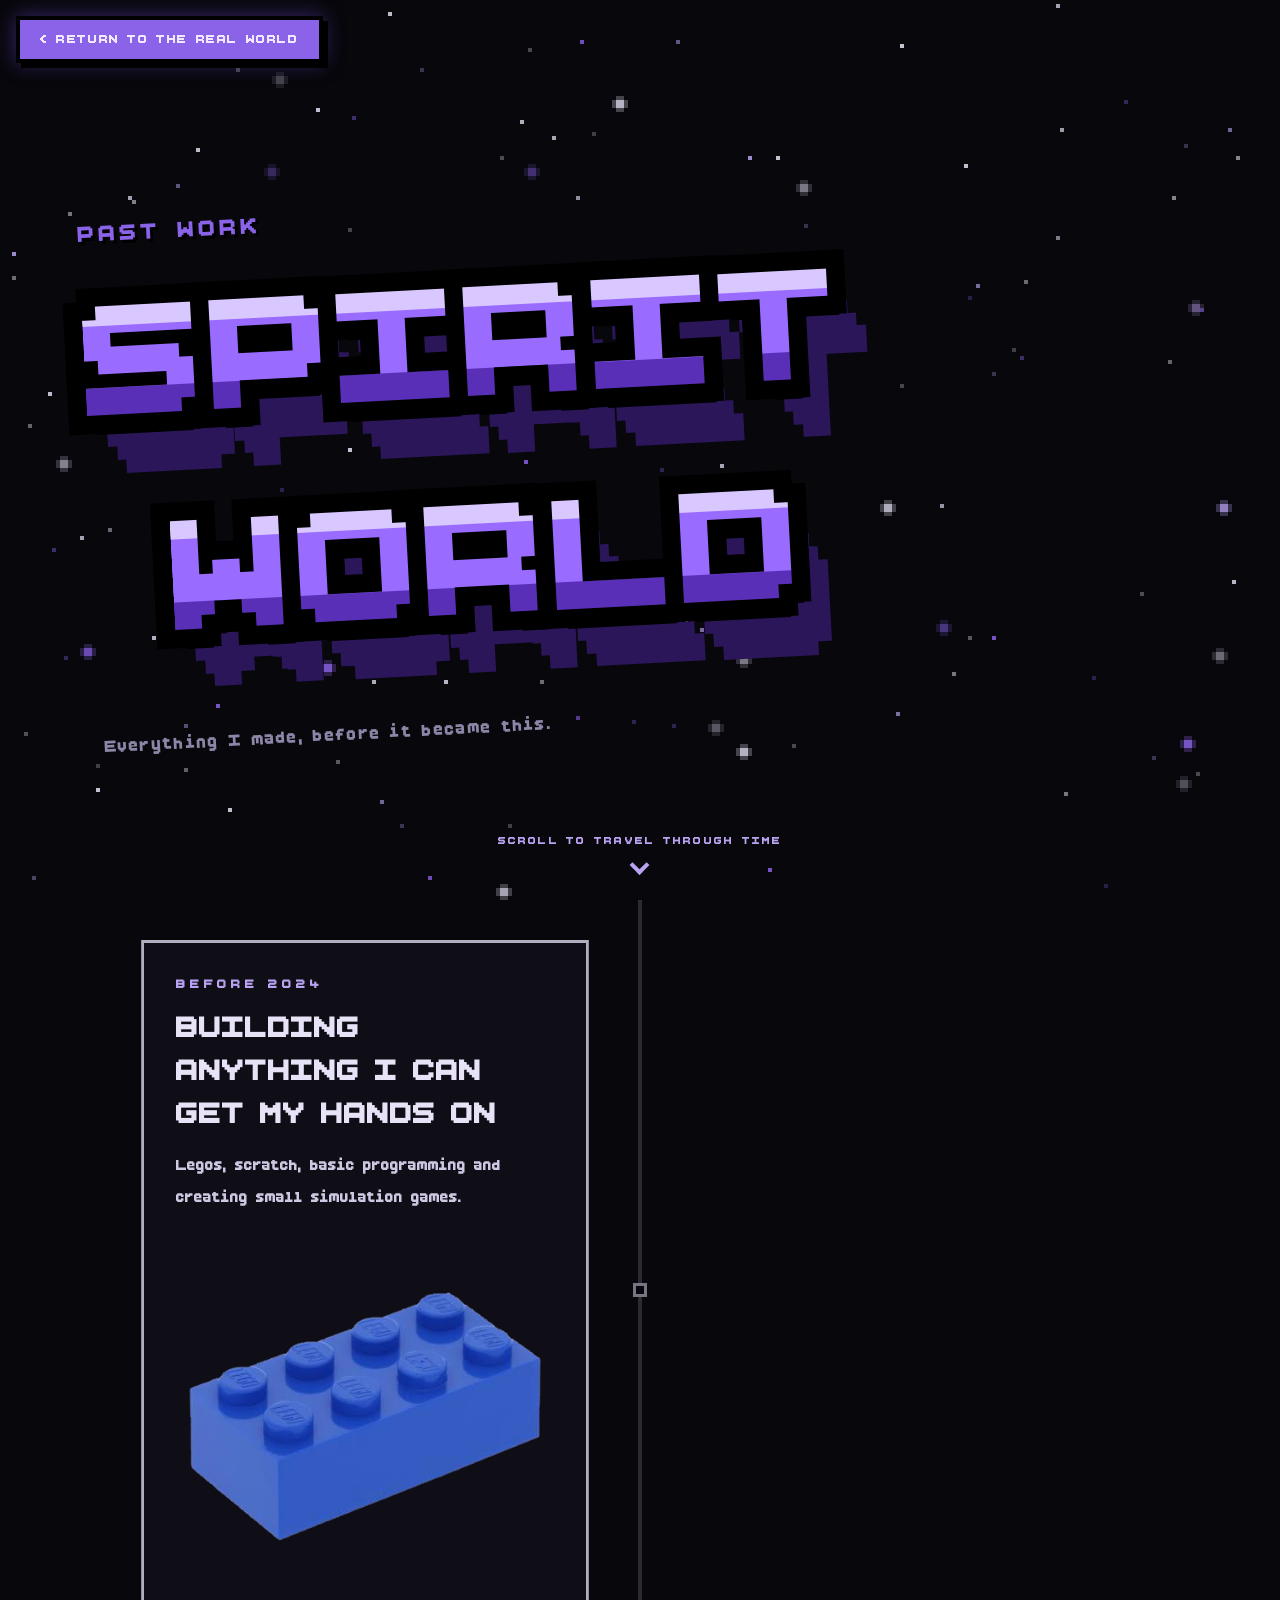
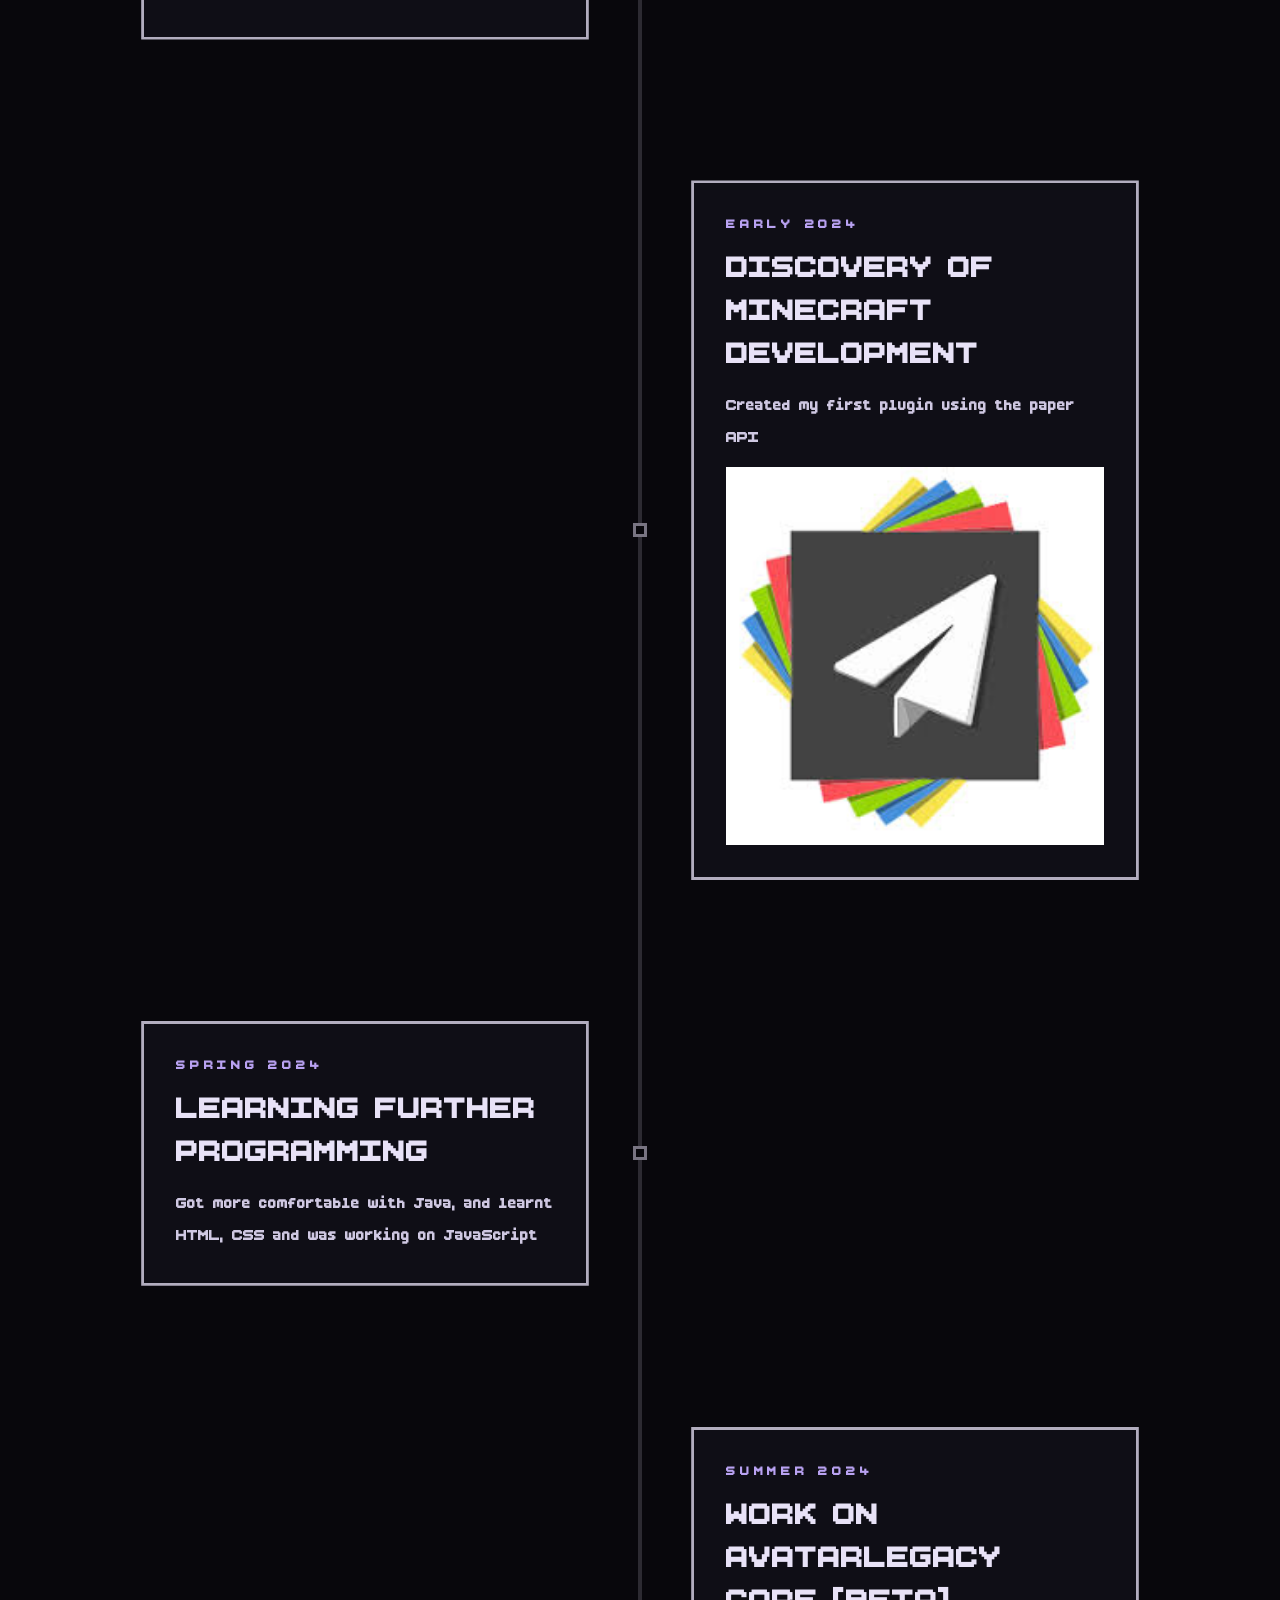
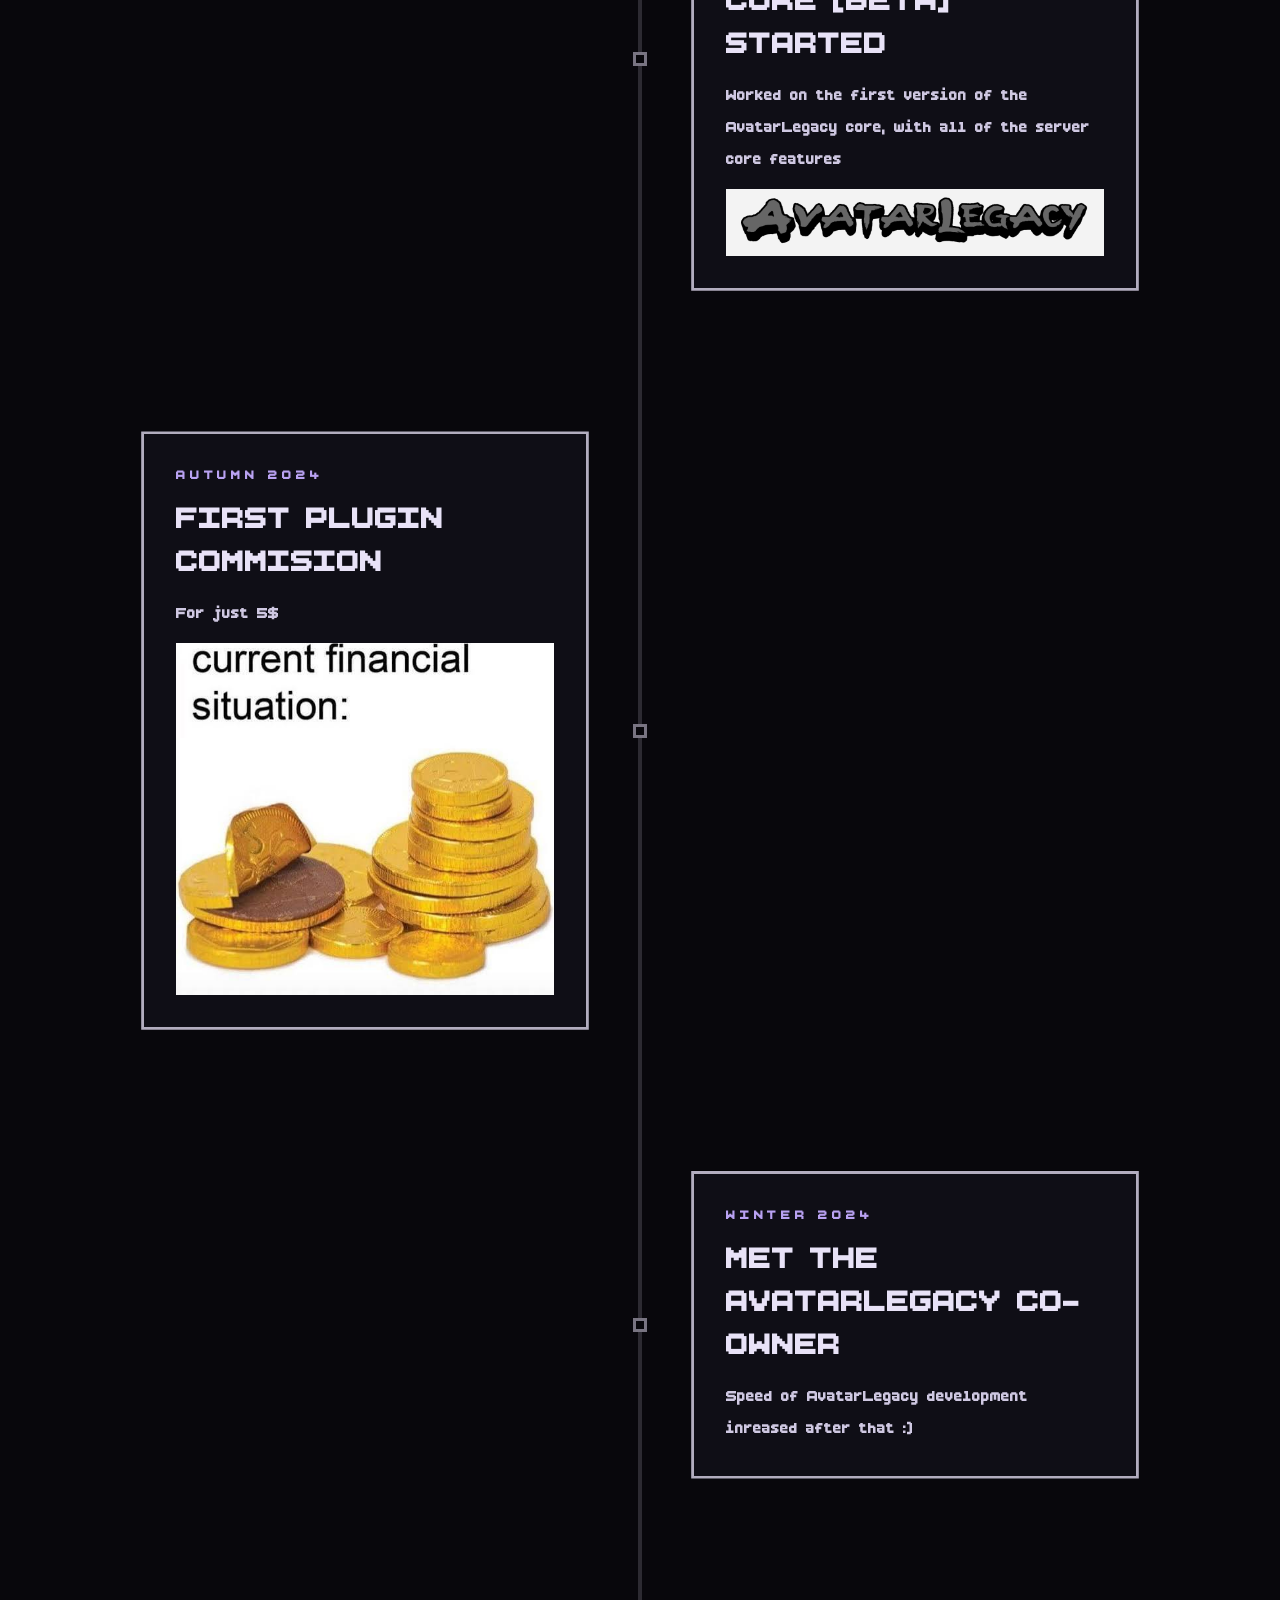
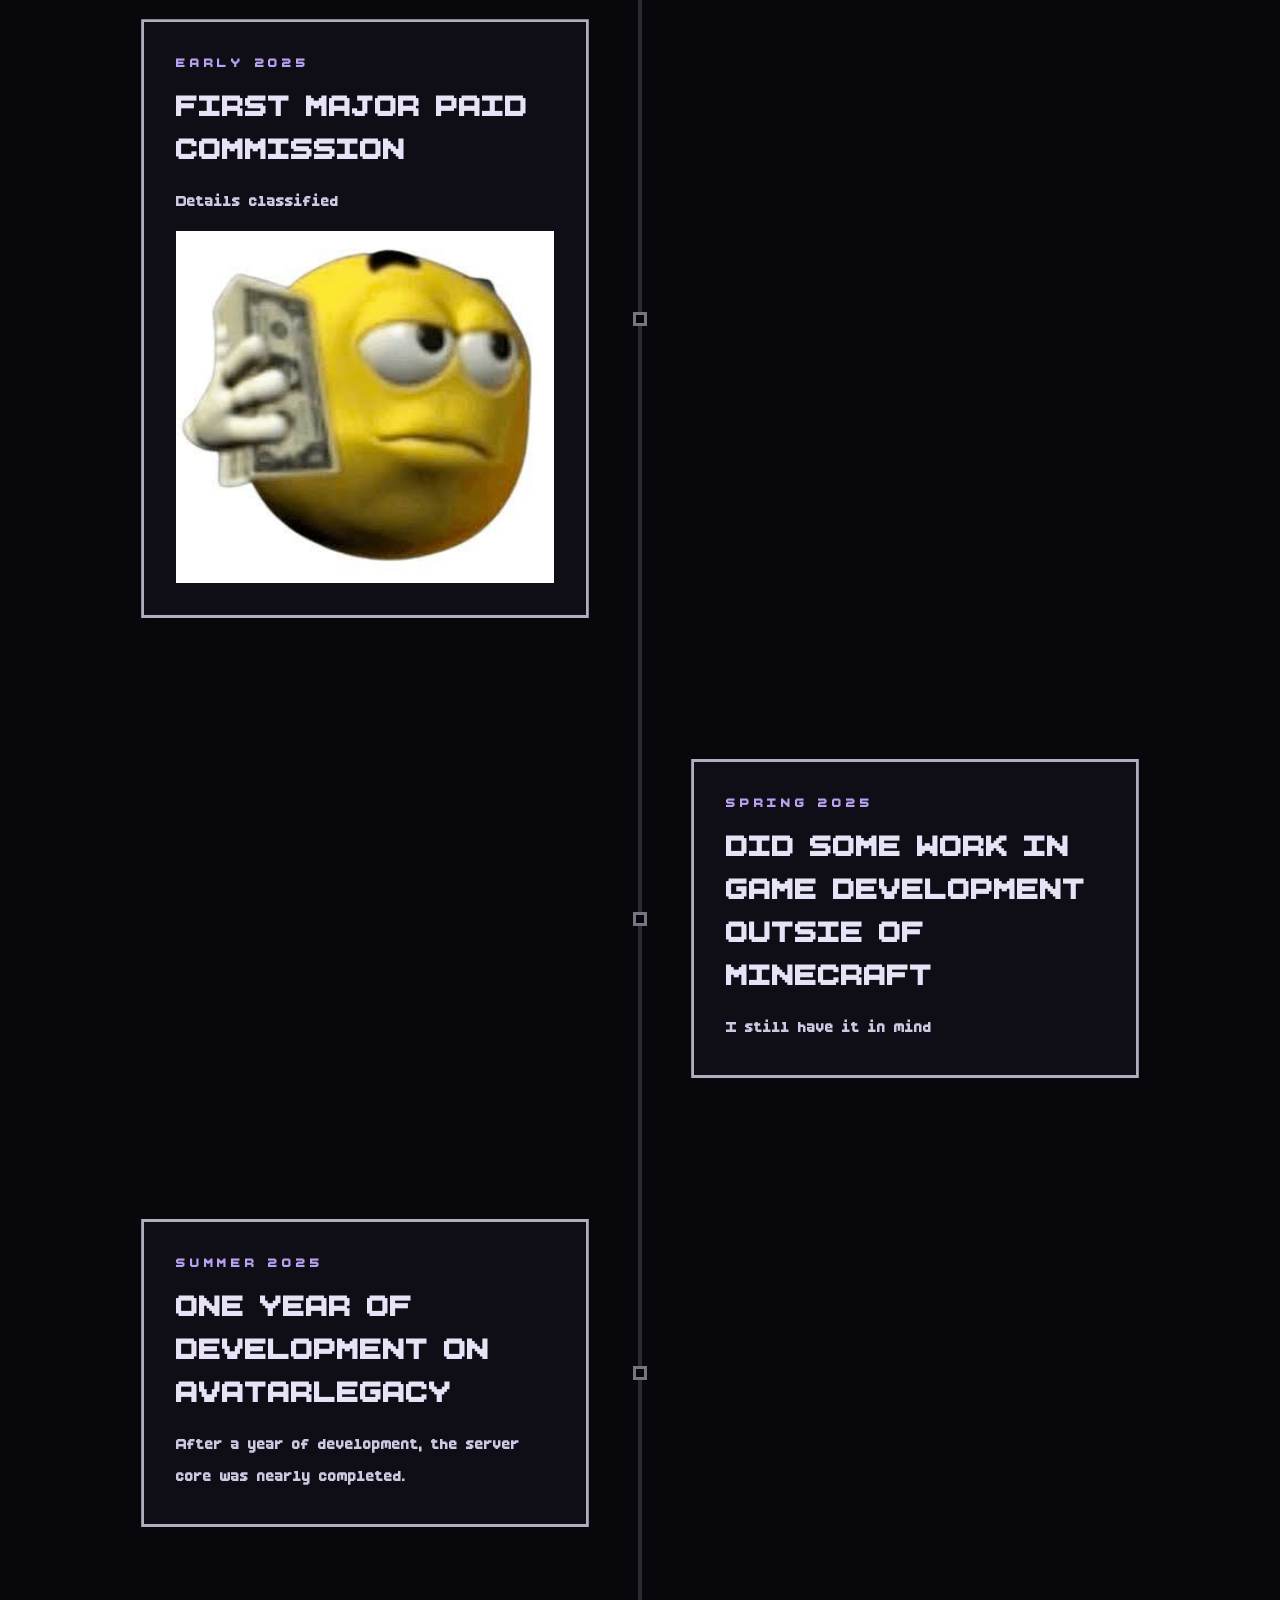
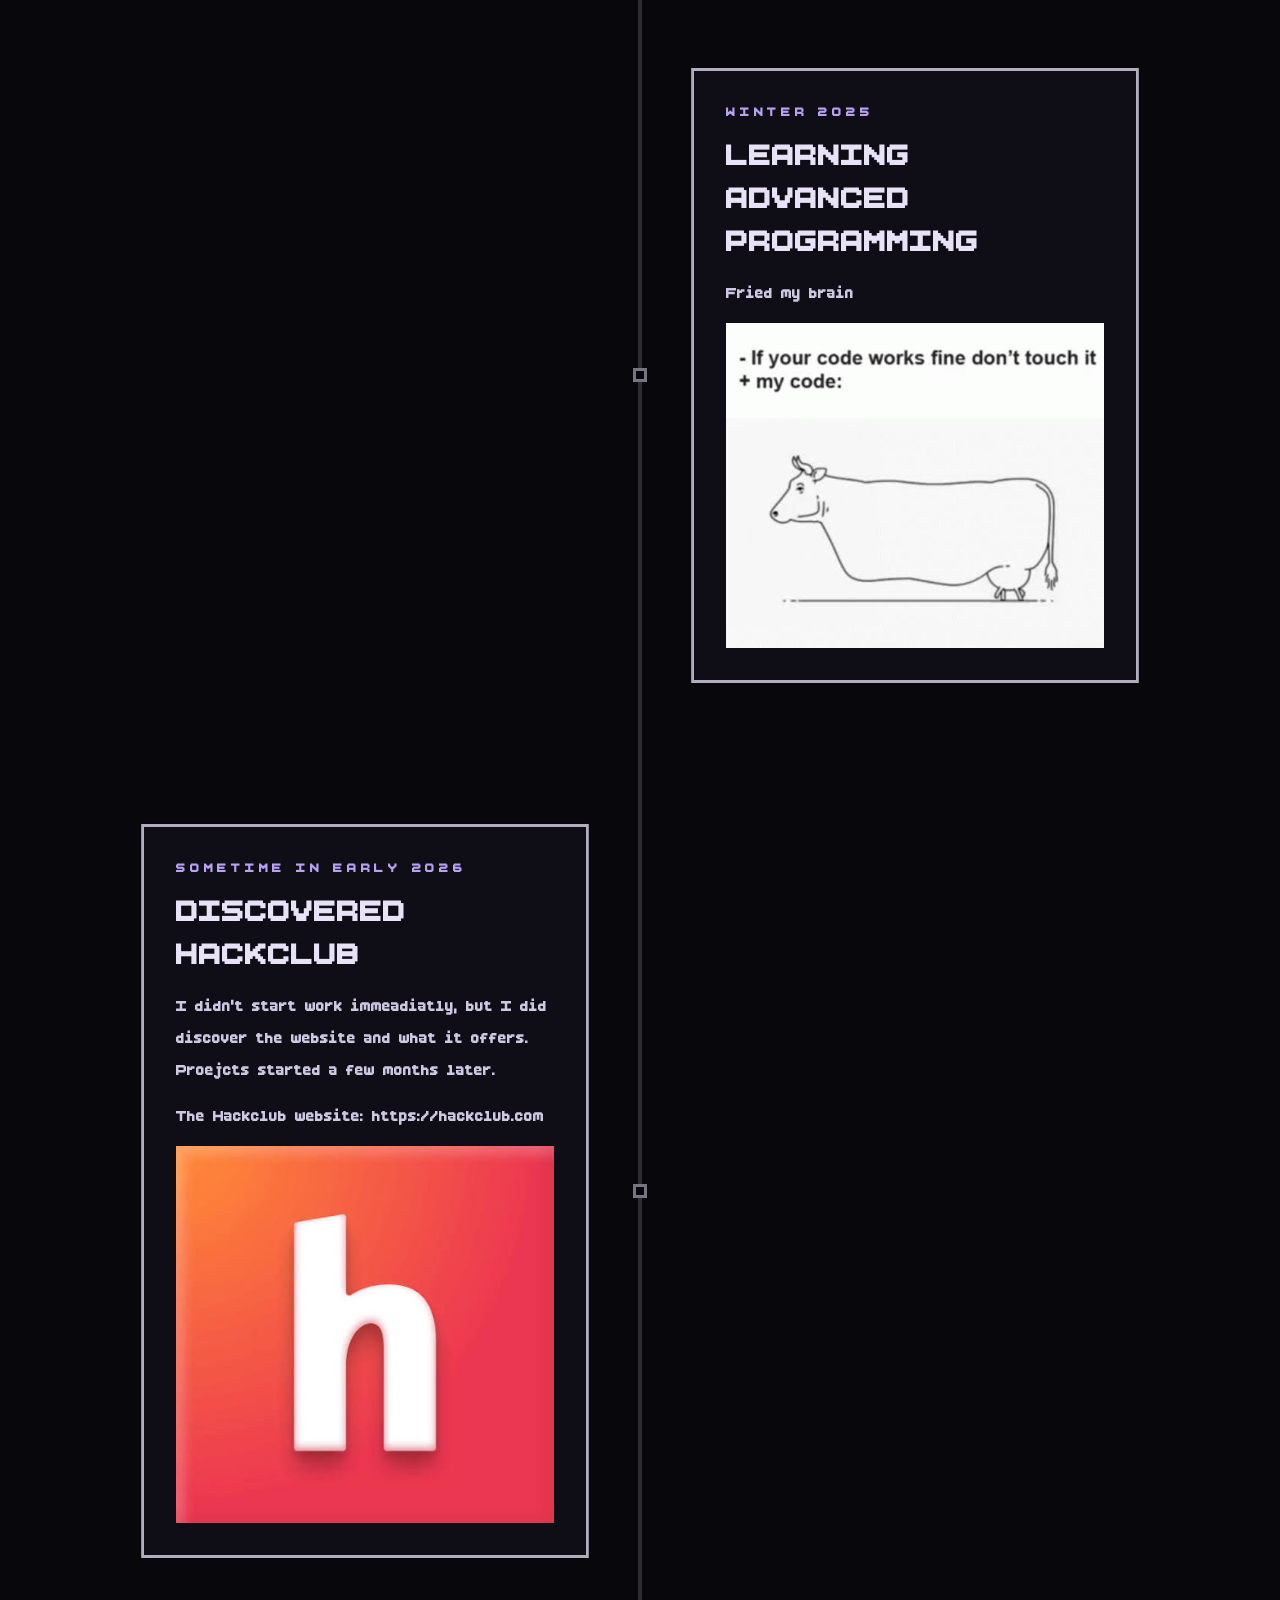
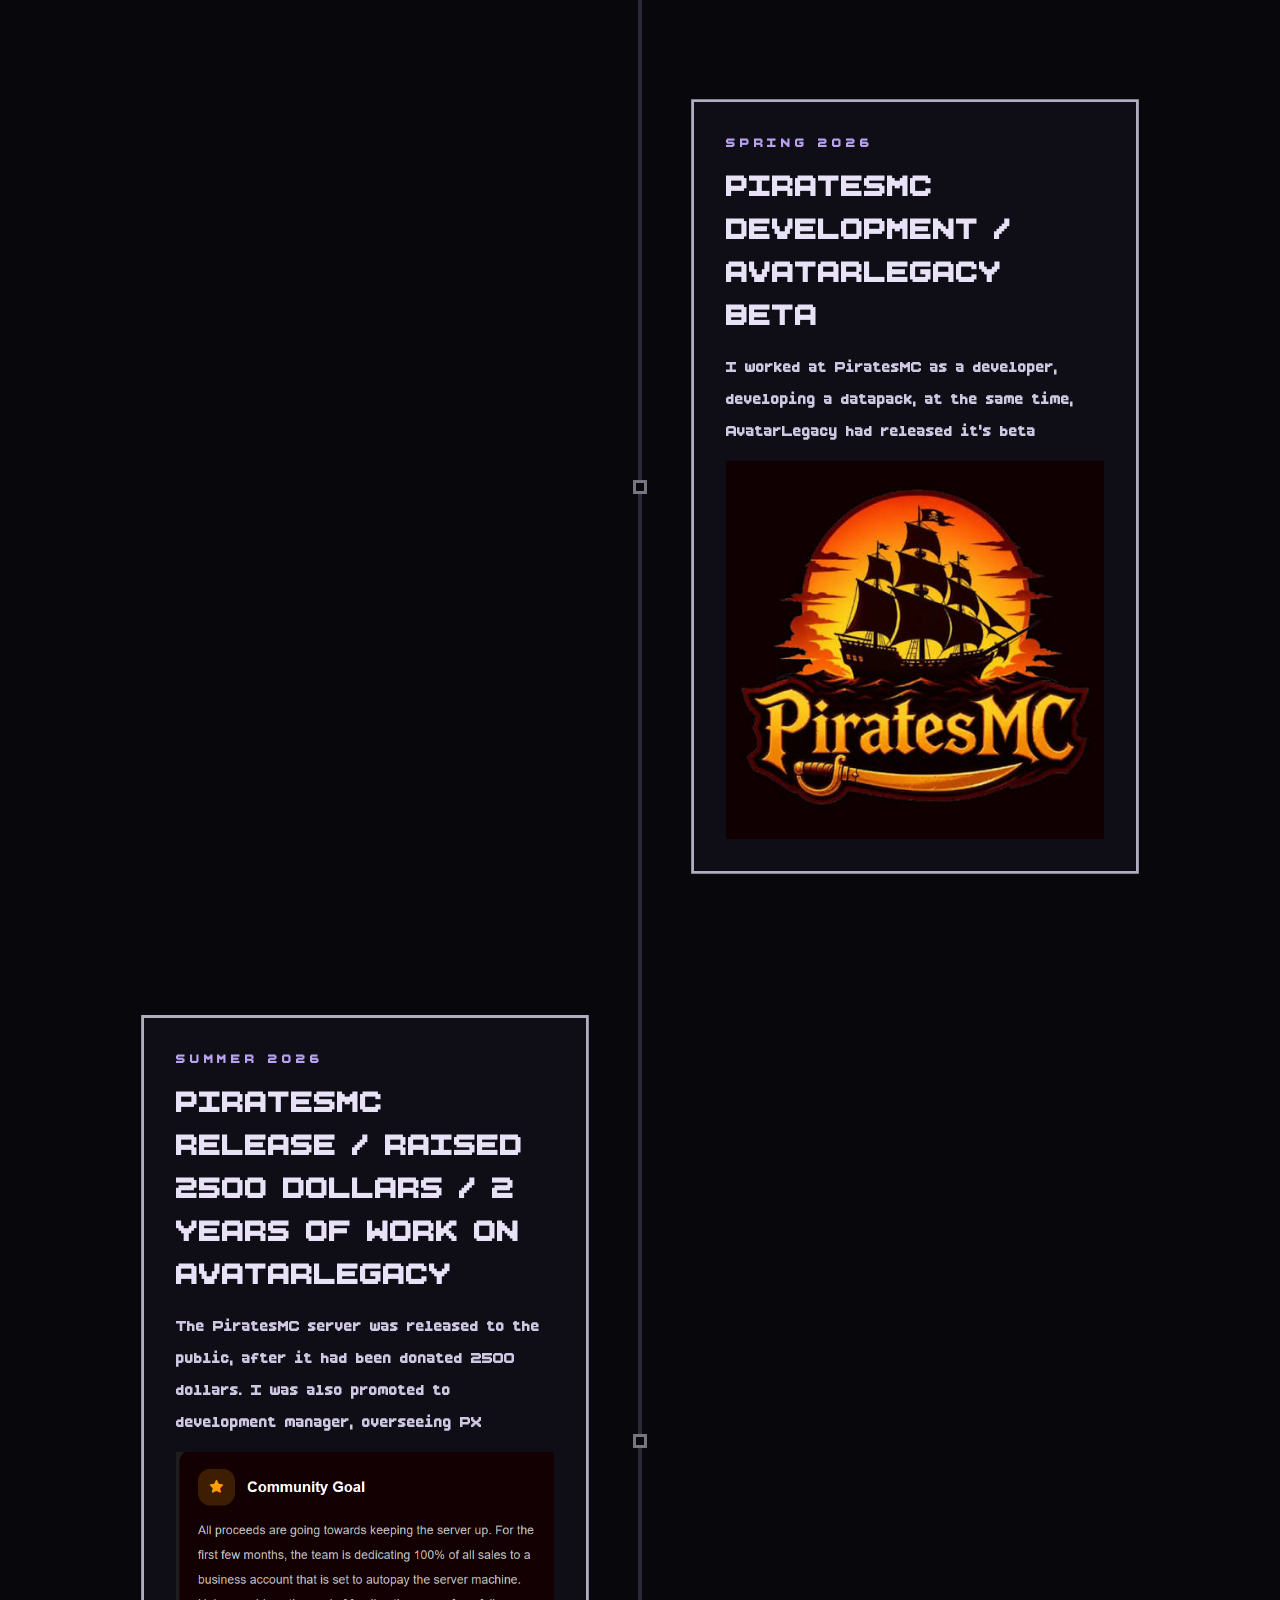
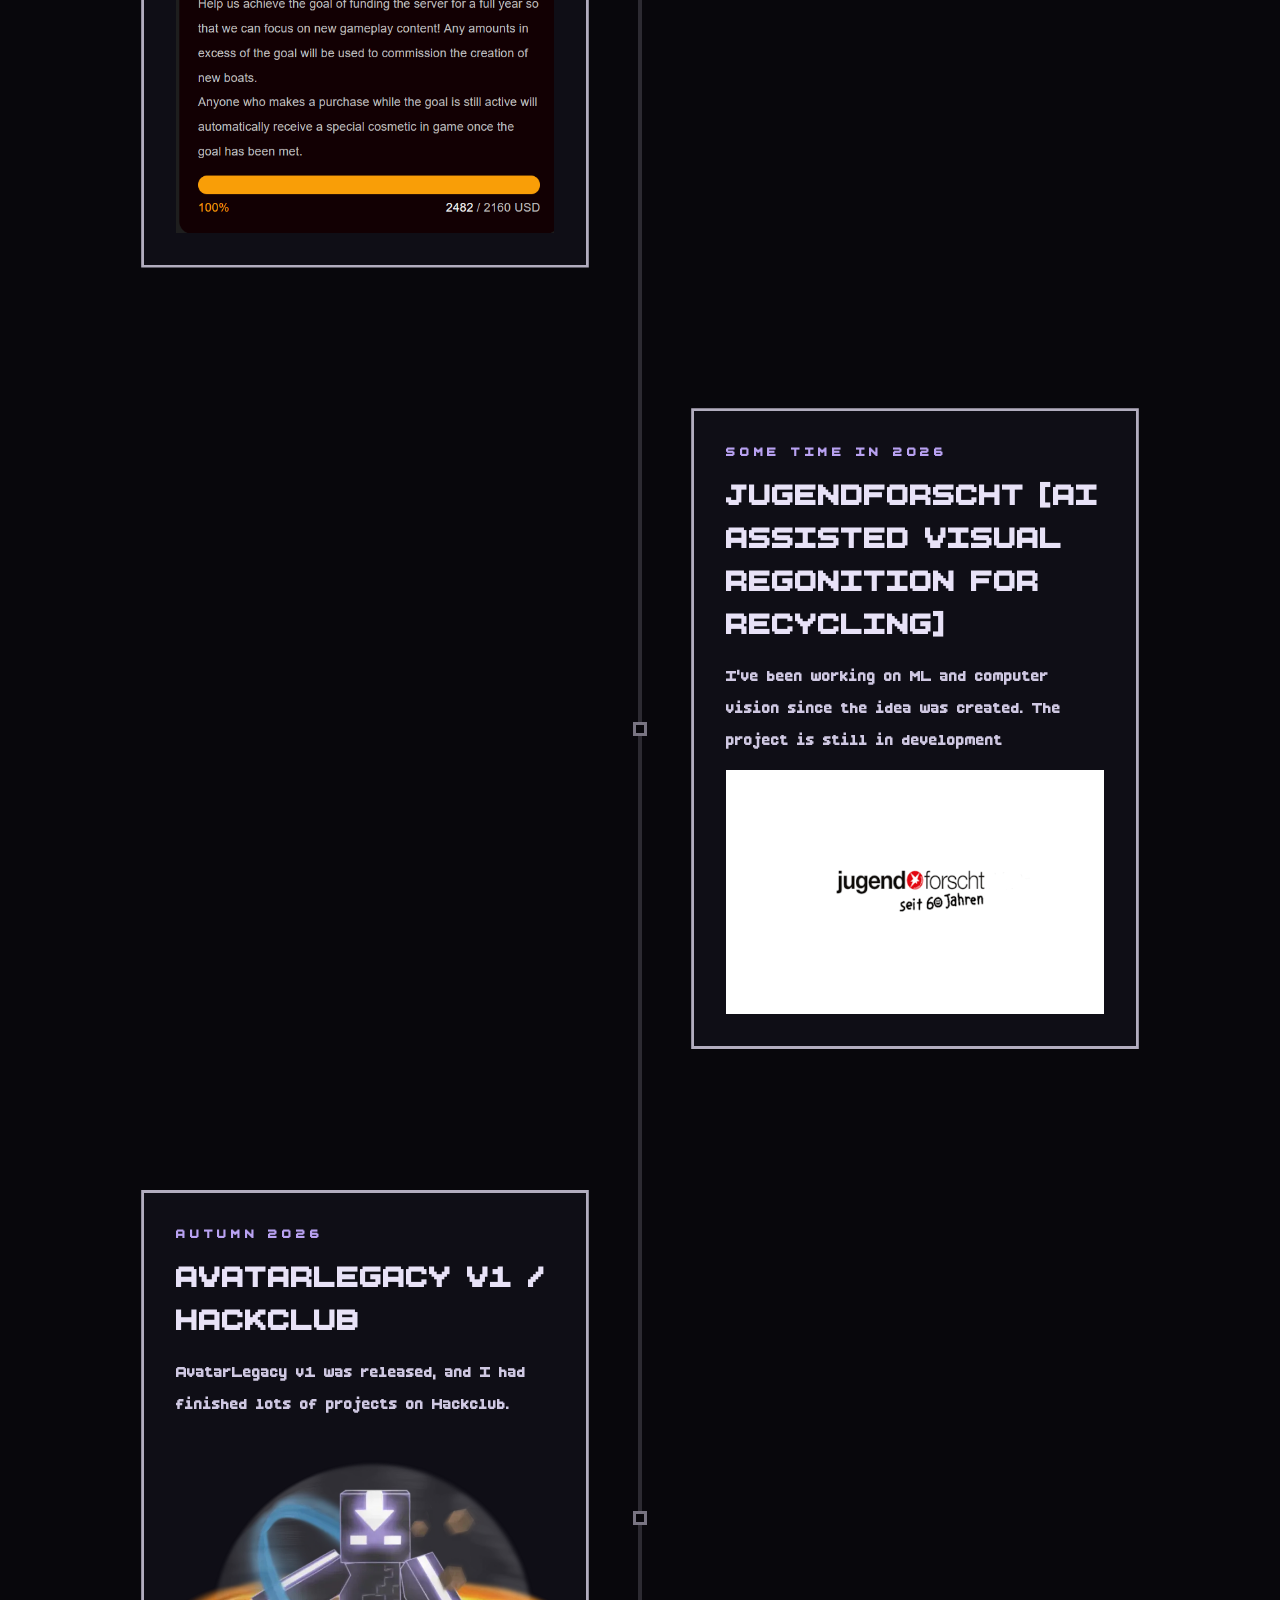
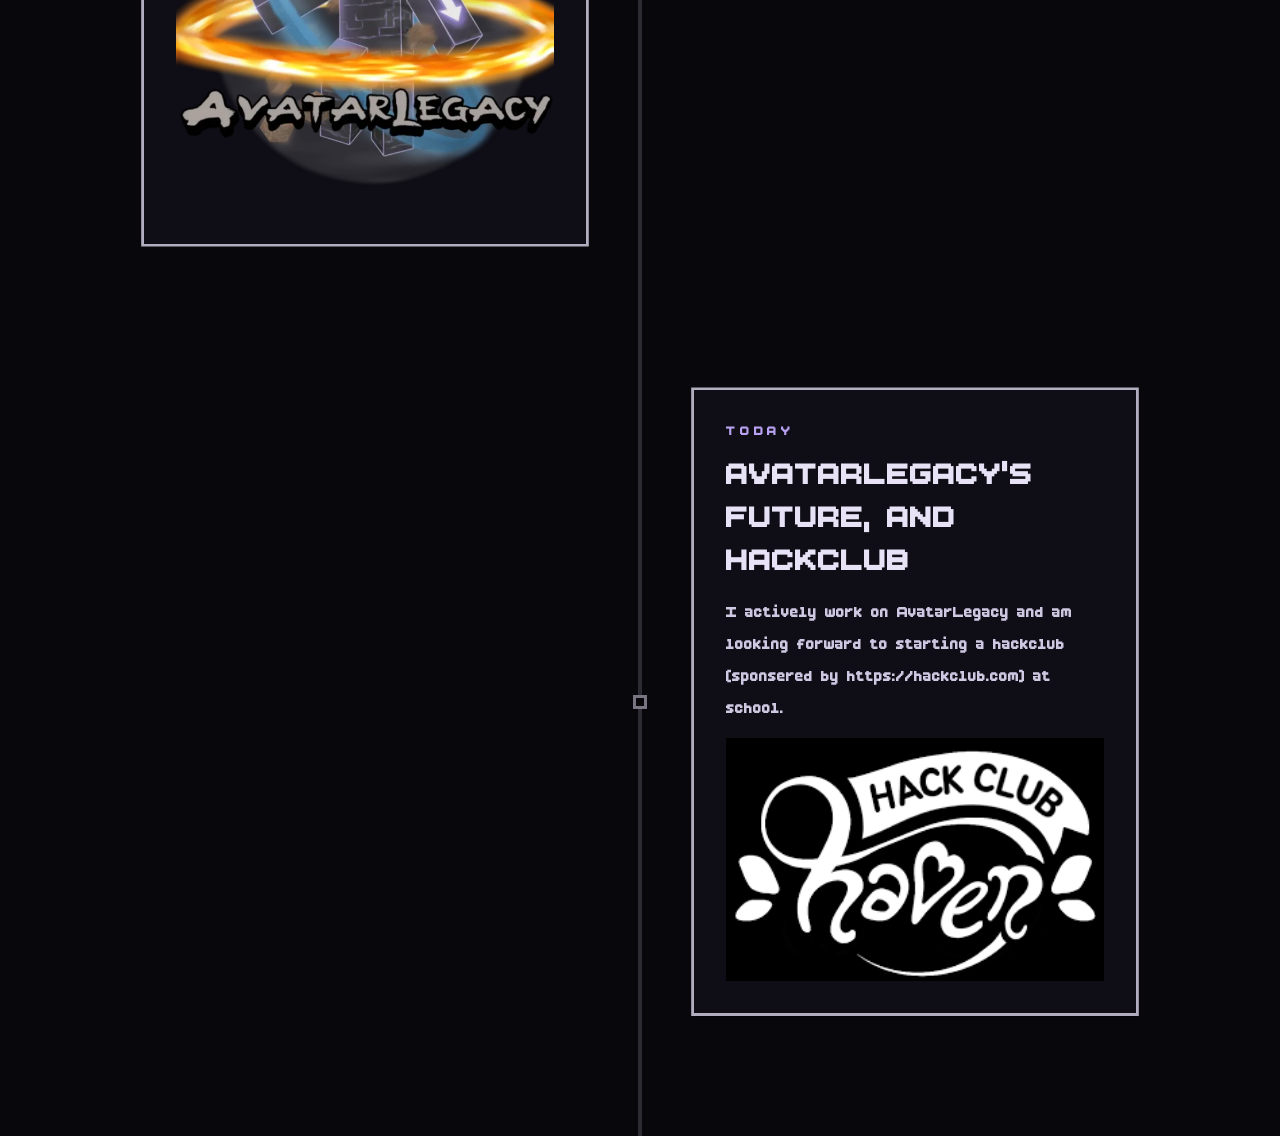
<file: spirit-world.html>
<!DOCTYPE html>
<html lang="en">
<head>
    <meta charset="UTF-8">
    <meta name="viewport" content="width=device-width, initial-scale=1.0">
    <title>Spirit World - Fishy's Portfolio</title>
    <link rel="stylesheet" href="./spirit.css">
    <script>document.documentElement.classList.add("js");</script>
</head>
<body>

<canvas id="fx" aria-hidden="true"></canvas>

<a class="return" id="return" href="index.html#past-work"><span>&lt; Return to the real world</span></a>

<header class="hero">
    <div class="hero-in">
        <p class="kicker">Past work</p>
        <h1 class="title" data-t="Spirit">Spirit</h1>
        <h1 class="title t2" data-t="World">World</h1>
        <p class="sub">Everything I made, before it became this.</p>
    </div>
    <a class="down" href="#t-0" aria-label="Scroll down"><span>Scroll to travel through time</span><i></i></a>
</header>

<main class="timeline" id="timeline">
    <div class="spine" aria-hidden="true"><b></b></div>

    <section class="era" id="t-0">
        <i class="node" aria-hidden="true"></i>
        <div class="msg">
            <p class="when">Before 2024</p>
            <h2>Building anything I can get my hands on</h2>
            <p>Legos, scratch, basic programming and creating small simulation games.</p>
            <div class="shot"><span ><img src="assets/images/lego.png" alt="Scratch"></span></div>
        </div>
        <div class="pad"></div>
    </section>

    <section class="era" id="t-1">
        <i class="node" aria-hidden="true"></i>
        <div class="msg">
            <p class="when">Early 2024</p>
            <h2>Discovery of minecraft development</h2>
            <p>Created my first plugin using the paper API</p>
            <div class="shot"><span><img src="assets/images/paper.png" alt="PaperMC"></span></div>
        </div>
        <div class="pad"></div>
    </section>

    <section class="era" id="t-2">
        <i class="node" aria-hidden="true"></i>
        <div class="msg">
            <p class="when">Spring 2024</p>
            <h2>Learning further programming</h2>
            <p>Got more comfortable with Java, and learnt HTML, CSS and was working on JavaScript</p>
        </div>
        <div class="pad"></div>
    </section>

    <section class="era" id="t-3">
        <i class="node" aria-hidden="true"></i>
        <div class="msg">
            <p class="when">Summer 2024</p>
            <h2>Work on AvatarLegacy Core [Beta] started</h2>
            <p>Worked on the first version of the AvatarLegacy core, with all of the server core features</p>
            <div class="shot"><span><img src="assets/images/fontbolt.png" alt="AvatarLegacy"></span></div>
        </div>
        <div class="pad"></div>
    </section>

    <section class="era" id="t-4">
        <i class="node" aria-hidden="true"></i>
        <div class="msg">
            <p class="when">Autumn 2024</p>
            <h2>First plugin commision</h2>
            <p>For just 5$</p>
            <div class="shot"><span><img src="assets/images/money.jpg" alt="money?"></span></div>
        </div>
        <div class="pad"></div>
    </section>

    <section class="era" id="t-5">
        <i class="node" aria-hidden="true"></i>
        <div class="msg">
            <p class="when">Winter 2024</p>
            <h2>Met the AvatarLegacy Co-owner</h2>
            <p>Speed of AvatarLegacy development inreased after that :)</p>
        </div>
        <div class="pad"></div>
    </section>

    <section class="era" id="t-6">
        <i class="node" aria-hidden="true"></i>
        <div class="msg">
            <p class="when">Early 2025</p>
            <h2>First major paid commission</h2>
            <p>Details classified</p>
            <div class="shot"><span><img src="assets/images/rich.jpg" alt="im rich"></span></div>
        </div>
        <div class="pad"></div>
    </section>

    <section class="era" id="t-7">
        <i class="node" aria-hidden="true"></i>
        <div class="msg">
            <p class="when">Spring 2025</p>
            <h2>Did some work in game development outsie of minecraft</h2>
            <p>I still have it in mind</p>
        </div>
        <div class="pad"></div>
    </section>

    <section class="era" id="t-8">
        <i class="node" aria-hidden="true"></i>
        <div class="msg">
            <p class="when">Summer 2025</p>
            <h2>One year of development on AvatarLegacy</h2>
            <p>After a year of development, the server core was nearly completed.</p>
        </div>
        <div class="pad"></div>
    </section>

        <section class="era" id="t-10">
        <i class="node" aria-hidden="true"></i>
        <div class="msg">
            <p class="when">Winter 2025</p>
            <h2>Learning Advanced Programming</h2>
            <p>Fried my brain</p>
            <div class="shot"><span><img src="assets/images/code.jpg" alt="Fried brain"></span></div>
        </div>
        <div class="pad"></div>
    </section>

    <section class="era" id="t-11">
        <i class="node" aria-hidden="true"></i>
        <div class="msg">
            <p class="when">Sometime in early 2026</p>
            <h2>Discovered Hackclub</h2>
            <p>I didn't start work immeadiatly, but I did discover the website and what it offers. Proejcts started a few months later.</p>
            <p>The Hackclub website: https://hackclub.com</p>
            <div class="shot"><span><img src="assets/images/hackclub.jpg" alt="Hackclub"></span></div>
        </div>
        <div class="pad"></div>
    </section>

    <section class="era" id="t-11">
        <i class="node" aria-hidden="true"></i>
        <div class="msg">
            <p class="when">Spring 2026</p>
            <h2>PiratesMC Development / AvatarLegacy Beta</h2>
            <p>I worked at PiratesMC as a developer, developing a datapack, at the same time, AvatarLegacy had released it's beta</p>
            <div class="shot"><span><img src="assets/images/pmc.jpg" alt="PiratesMC"></span></div>
        </div>
        <div class="pad"></div>
    </section>

    <section class="era" id="t-12">
        <i class="node" aria-hidden="true"></i>
        <div class="msg">
            <p class="when">Summer 2026</p>
            <h2>PiratesMC Release / Raised 2500 dollars / 2 years of work on AvatarLegacy</h2>
            <p>The PiratesMC server was released to the public, after it had been donated 2500 dollars. I was also promoted to development manager, overseeing PX</p>
            <div class="shot"><span><img src="assets/images/goal.png" alt="money"></span></div>
        </div>
        <div class="pad"></div>
    </section>

    <section class="era" id="t-14">
        <i class="node" aria-hidden="true"></i>
        <div class="msg">
            <p class="when">Some time in 2026</p>
            <h2>JugendForscht [AI assisted visual regonition for recycling]</h2>
            <p>I've been working on ML and computer vision since the idea was created. The project is still in development</p>
            <div class="shot"><span><img src="assets/images/jugendforscht.png" alt="JugendForscht"></span></div>
        </div>
        <div class="pad"></div>
    </section>

    <section class="era" id="t-13">
        <i class="node" aria-hidden="true"></i>
        <div class="msg">
            <p class="when">Autumn 2026</p>
            <h2>AvatarLegacy v1 / Hackclub</h2>
            <p>AvatarLegacy v1 was released, and I had finished lots of projects on Hackclub.</p>
            <div class="shot"><span><img src="assets/images/AL.png" alt="AvatarLegacy"></span></div>
        </div>
        <div class="pad"></div>
    </section>

    <section class="era" id="t-14">
        <i class="node" aria-hidden="true"></i>
        <div class="msg">
            <p class="when">Today</p>
            <h2>AvatarLegacy's Future, and Hackclub</h2>
            <p>I actively work on AvatarLegacy and am looking forward to starting a hackclub (sponsered by https://hackclub.com) at school.</p>
            <div class="shot"><span><img src="assets/images/haven.png" alt="Hackclub Haven"></span></div>
        </div>
        <div class="pad"></div>
    </section>
</main>


<script src="spirit.js"></script>
</body>
</html>
</file>
<file: spirit.css>
/* Spirit world */
@font-face {
    font-family: "PixelGame";
    src: url("assets/fonts/pixel-game.ttf") format("truetype"),
         url("assets/fonts/pixel-game.otf") format("opentype"),
         url("assets/fonts/pixel-game.woff2") format("woff2"),
         url("assets/fonts/pixel-font.ttf") format("truetype"),
         url("assets/fonts/pixel-font.otf") format("opentype");
    font-display: swap;
}
:root {
    --bg1: #08070c; --bg2: #08070c; --bg3: #08070c;
    --teal: #8a63e8; --violet: #6a45c9; --pink: #b48cff; --gold: #b9a2f2; --ink: #e8e2f7; --dim: #8e86a8;
    --gut: clamp(18px, 4vw, 56px);
    --prog: 0;
}
* { box-sizing: border-box; font-family: "PixelGame", monospace; }
html { background: var(--bg1); scroll-behavior: smooth; }
body { margin: 0; color: var(--ink); background: var(--bg1); min-height: 100vh; overflow-x: clip; }
h1, h2, p { margin: 0; }
a { color: inherit; }
:focus-visible { outline: 3px solid var(--gold); outline-offset: 4px; }

#fx { position: fixed; inset: 0; width: 100%; height: 100%; z-index: 0; image-rendering: pixelated; pointer-events: none; }

/* return button */
.return, .back { position: fixed; z-index: 50; top: 16px; left: 16px; display: inline-block; padding: 12px 20px; background: var(--teal); color: #efe8ff; border: 4px solid #000; box-shadow: 5px 5px 0 #000, 0 0 20px rgba(106, 69, 201, .5); font-size: clamp(12px, 1.3vw, 16px); letter-spacing: .1em; text-transform: uppercase; text-decoration: none; transition: transform .08s steps(2), box-shadow .08s steps(2); }
.back { position: relative; top: auto; left: auto; }
.return:hover, .back:hover { transform: translate(-2px, -2px); box-shadow: 7px 7px 0 #000, 0 0 26px rgba(138, 99, 232, .7); }
.return:active, .back:active { transform: translate(5px, 5px); box-shadow: 0 0 0 #000; }

/* hero */
.hero { position: relative; z-index: 1; min-height: 100svh; display: flex; flex-direction: column; justify-content: center; padding: 110px var(--gut) 90px; }
.hero-in { width: min(1100px, 100%); margin-inline: auto; transform: rotate(-3deg); }
.kicker { display: flex; align-items: center; gap: 14px; font-size: clamp(15px, 2.4vw, 30px); letter-spacing: .14em; text-transform: uppercase; color: var(--teal); text-shadow: 3px 3px 0 #000; margin-bottom: 14px; }
.orb { width: 38px; height: 38px; flex: none; background: radial-gradient(circle at 50% 50%, #fff 0 10%, var(--teal) 11% 38%, var(--violet) 39% 62%, transparent 64%); animation: orb 2.4s steps(4) infinite; }
@keyframes orb { 50% { transform: scale(1.18); filter: hue-rotate(40deg); } }
.title { position: relative; display: block; width: fit-content; max-width: 100%; line-height: .9; font-size: clamp(56px, 17vw, 240px); font-weight: normal; letter-spacing: .02em; text-transform: uppercase; color: transparent; }
.title::before, .title::after { content: attr(data-t); position: absolute; left: 0; top: 0; white-space: nowrap; }
.title::before { color: #000; -webkit-text-stroke: .17em #000; text-shadow: .05em .09em 0 #000, .09em .15em 0 #2a1659, .13em .21em 0 #2a1659, .17em .27em 0 #2a1659; }
.title::after { background: linear-gradient(#d9c8ff 0 32%, #9a6bff 32% 64%, #5a2fb8 64%); -webkit-background-clip: text; background-clip: text; color: transparent; }
.title.t2 { margin-left: clamp(0px, 6vw, 90px); margin-top: .1em; }
.sub { margin-top: clamp(34px, 5vw, 60px); font-size: clamp(14px, 1.8vw, 22px); color: var(--dim); letter-spacing: .06em; }
.down { position: absolute; left: 50%; bottom: 28px; transform: translateX(-50%); display: flex; flex-direction: column; align-items: center; gap: 10px; text-decoration: none; color: var(--gold); font-size: clamp(11px, 1.2vw, 14px); letter-spacing: .16em; text-transform: uppercase; text-align: center; }
.down i { width: 14px; height: 14px; border-right: 4px solid var(--gold); border-bottom: 4px solid var(--gold); transform: rotate(45deg); animation: bob 1s steps(2) infinite; }
@keyframes bob { 50% { transform: translateY(8px) rotate(45deg); } }

/* timeline */
.timeline { position: relative; z-index: 1; width: min(1100px, 100%); margin-inline: auto; padding: 40px var(--gut) 120px; display: flex; flex-direction: column; gap: clamp(70px, 11vw, 150px); }
.spine { position: absolute; top: 0; bottom: 0; left: 50%; width: 4px; transform: translateX(-50%); background: rgba(232, 226, 247, .16); }
.spine b { position: absolute; left: 0; top: 0; width: 100%; height: calc(var(--prog) * 100%); background: var(--ink); }
.era { position: relative; display: grid; grid-template-columns: minmax(0, 1fr) minmax(0, 1fr); gap: clamp(48px, 8vw, 110px); align-items: center; }
.era:nth-of-type(even) .msg { order: 2; }
.node { position: absolute; left: 50%; top: 50%; width: 14px; height: 14px; margin: -7px 0 0 -7px; background: var(--bg1); border: 3px solid rgba(232, 226, 247, .5); z-index: 2; }
.era.lit .node { background: var(--ink); border-color: var(--ink); }
.msg { position: relative; display: flex; flex-direction: column; gap: 14px; padding: clamp(18px, 2.6vw, 32px); background: #0f0e16; border: 3px solid rgba(232, 226, 247, .75); box-shadow: 6px 6px 0 #000, 0 0 0 3px #000;
    clip-path: inset(0 100% 0 0); transition: clip-path .6s steps(8); }
.era:nth-of-type(even) .msg { clip-path: inset(0 0 0 100%); }
.era.open .msg { clip-path: inset(0); }
.msg > * { opacity: 0; transition: opacity .3s steps(3) .5s; }
.era.open .msg > * { opacity: 1; }
.when { font-size: clamp(13px, 1.4vw, 17px); letter-spacing: .22em; text-transform: uppercase; color: var(--gold); }
.msg h2 { font-weight: normal; font-size: clamp(22px, 3.2vw, 42px); line-height: 1.05; text-transform: uppercase; overflow-wrap: anywhere; }
.msg p:not(.when) { font-size: clamp(15px, 1.7vw, 20px); line-height: 1.6; color: #cfc8e2; }
.shot { max-width: 440px; max-height: 440px; }
.shot img { display: block; width: 100%; height: 100%; object-fit: cover; }
.brick { position: absolute; width: clamp(40px, 6vw, 64px); right: 10px; bottom: 10px; image-rendering: pixelated; filter: drop-shadow(3px 3px 0 #000); }
.era .pad { min-height: 1px; }

.end { position: relative; z-index: 1; display: flex; flex-direction: column; align-items: center; gap: 28px; padding: 40px var(--gut) 120px; text-align: center; font-size: clamp(16px, 2.2vw, 26px); color: var(--gold); }

/* reveal */
html.js .end.rv { opacity: 0; transform: translate3d(0, 44px, 0); transition: opacity .5s steps(5), transform .5s steps(5); }
html.js .end.rv.in { opacity: 1; transform: none; }

@media (max-width: 860px) {
    .spine { left: 22px; }
    .node { left: 22px; }
    .era { grid-template-columns: minmax(0, 1fr); padding-left: 52px; }
    .era:nth-of-type(even) .msg { order: initial; clip-path: inset(0 100% 0 0); }
    .era .pad { display: none; }
    .return { top: 10px; left: 10px; padding: 9px 12px; border-width: 3px; box-shadow: 4px 4px 0 #000; }
    .hero { padding-top: 90px; }
}
@media (prefers-reduced-motion: reduce) {
    *, *::before, *::after { animation: none !important; transition: none !important; }
    html { scroll-behavior: auto; }
    html.js .end.rv { opacity: 1; transform: none; }
    .msg, .msg > * { clip-path: none !important; opacity: 1 !important; }
}

/* fix for phones */
@media (max-width: 860px), (pointer: coarse) and (max-height: 520px) {
    .era.open:nth-of-type(even) .msg { clip-path: inset(0); }
    .node { left: calc(22px - var(--gut)); }

    .hero { padding: 70px 18px 70px; }
    .kicker { font-size: 13px; }
    .title { font-size: clamp(36px, min(12vw, 20vh), 80px); }
    .title.t2 { margin-left: 0; }
    .sub { font-size: 12px; margin-top: 24px; }
    .down { bottom: 14px; font-size: 10px; }

    .timeline { gap: 44px; padding-top: 20px; padding-bottom: 80px; }
    .msg { padding: 14px; gap: 10px; box-shadow: 4px 4px 0 #000, 0 0 0 3px #000; }
    .when { font-size: 11px; }
    .msg h2 { font-size: clamp(16px, 4.6vw, 24px); }
    .msg p:not(.when) { font-size: 13px; line-height: 1.5; overflow-wrap: anywhere; }
    .shot { max-width: 100%; }
    .shot img { max-height: 240px; }
    .return { font-size: 11px; }
}
</file>
